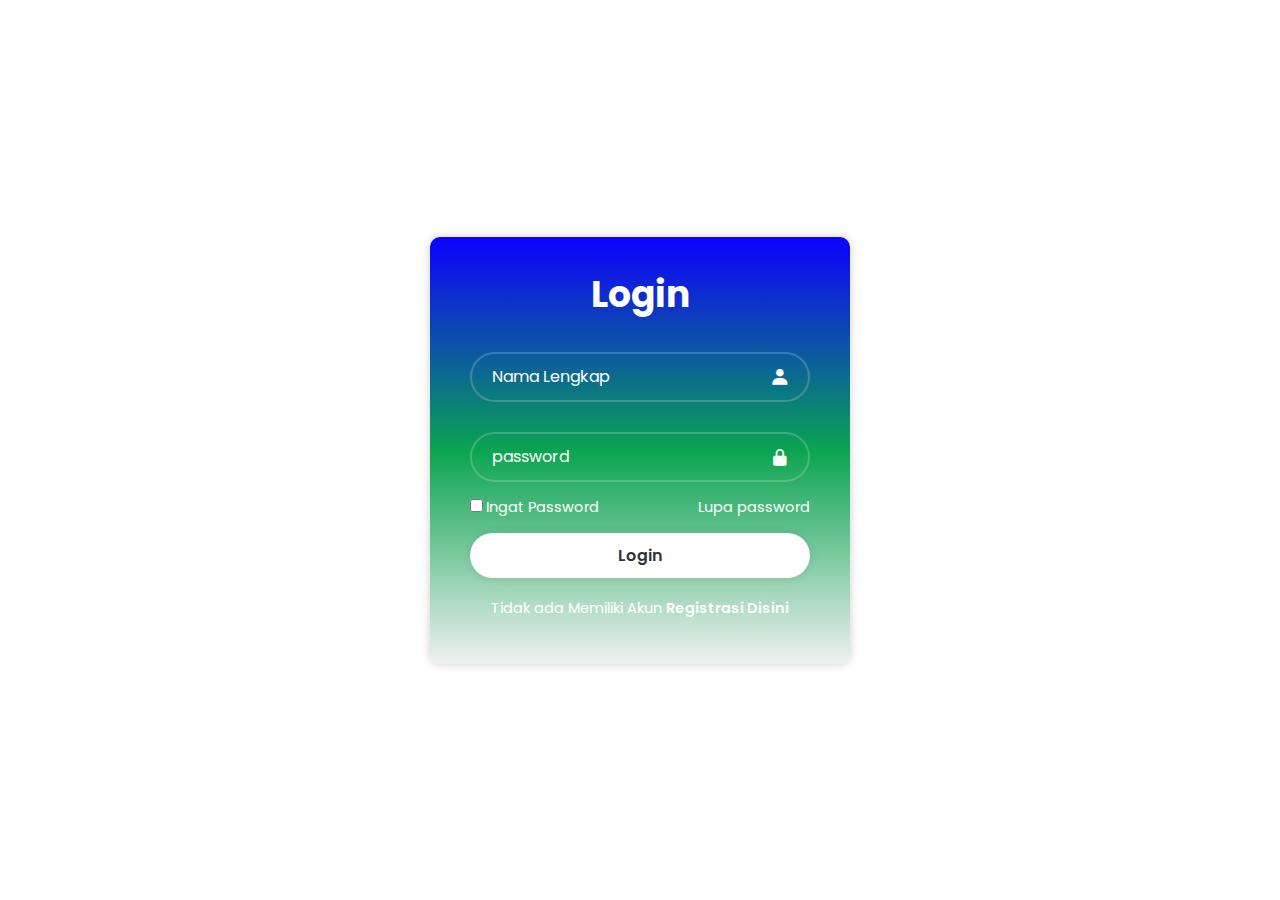
<file: bikinlagi/index.html>
<!DOCTYPE html>
<html lang="en">
<head>
    <meta charset="UTF-8">
    <meta name="viewport" content="width=device-width, initial-scale=1.0">
    <title>Document</title>
    <link rel="stylesheet" href="style.css">
    <link href='https://unpkg.com/boxicons@2.1.4/css/boxicons.min.css' rel='stylesheet'>
</head>
<body>
    <div class="wrapper">
        <form action="">
            <h1>Login</h1>
            <div class="input-box">
                <input type="text" placeholder="Nama Lengkap"
                required>
                <i class='bx bxs-user'></i>
            </div>
            <div class="input-box">
                <input type="password" placeholder="password"
                required>
                <i class='bx bxs-lock-alt' ></i>
            </div>

            <div class="ingat-lupa">
                <label>
                    <input type="checkbox" name="" id="">Ingat Password
                </label>
                    <a href="#">Lupa password</a>
            </div>

            <button type="submit" class="btn">Login</button>

            <div class="registrasi-link">
                <P>Tidak ada Memiliki Akun
                    <a href="http://localhost/bikinlagi/index1.html">Registrasi Disini</a></P>
            </div>
        </form>
    </div>
</body>
</html>
</file>
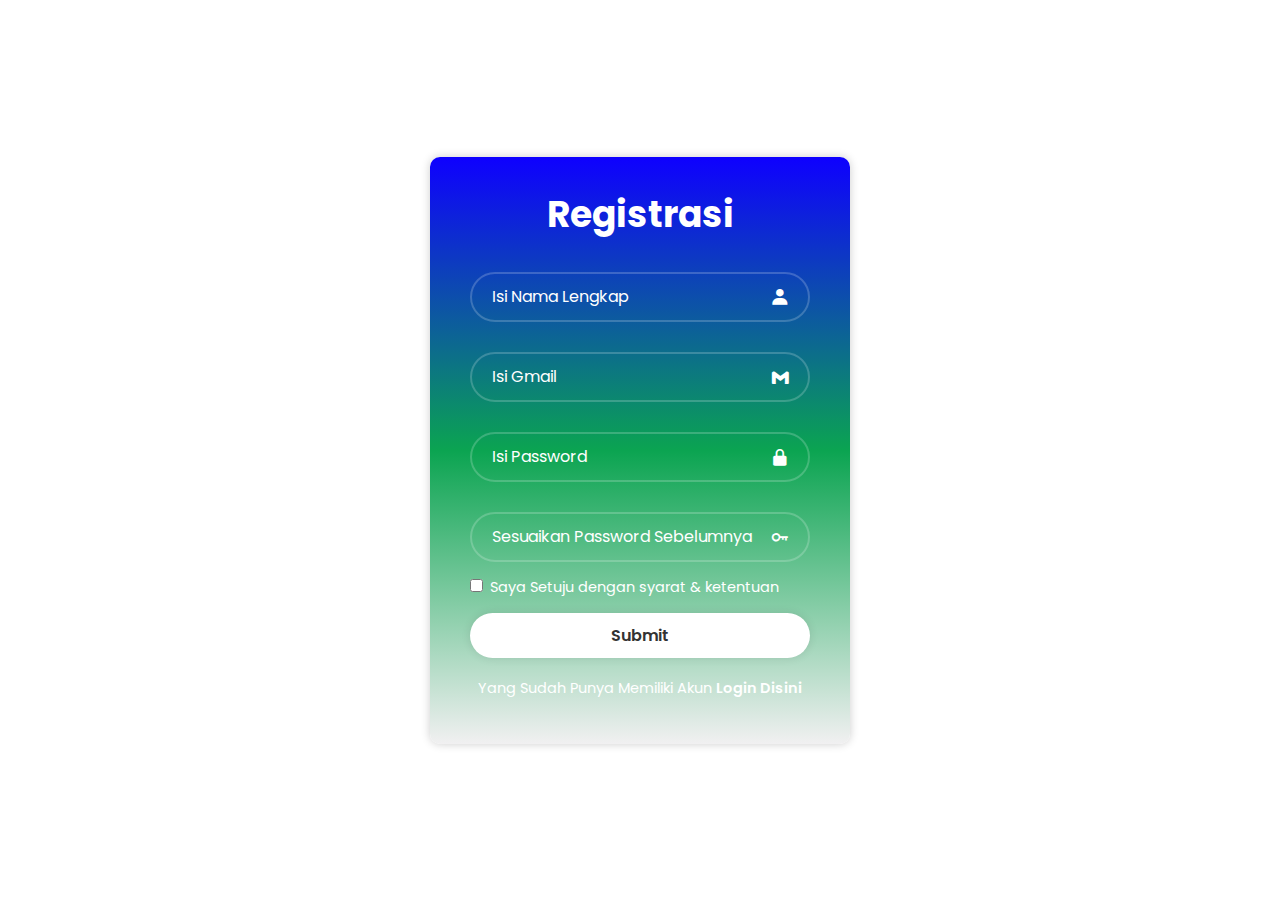
<file: bikinlagi/index1.html>
<!DOCTYPE html>
<html lang="en">
<head>
    <meta charset="UTF-8">
    <meta name="viewport" content="width=device-width, initial-scale=1.0">
    <title>Document</title>
    <link rel="stylesheet" href="style.css">
    <link href='https://unpkg.com/boxicons@2.1.4/css/boxicons.min.css' rel='stylesheet'>
</head>
<body>
    <div class="wrapper">
        <form action="">
            <h1>Registrasi</h1>
            <div class="input-box">
                <input type="text" placeholder="Isi Nama Lengkap"
                required>
                <i class='bx bxs-user'></i>
            </div>
            <div class="input-box">
                <input type="text" placeholder="Isi Gmail"
                required>
                <i class='bx bxl-gmail'></i>
            </div>
            <div class="input-box">
                <input type="password" placeholder="Isi Password"
                required>
                <i class='bx bxs-lock-alt' ></i>
            </div>
            <div class="input-box">
                <input type="password" placeholder="Sesuaikan Password Sebelumnya"
                required>
                <i class='bx bx-key'></i>
            </div>

            <div class="ingat-lupa">
                <label>
                    <input type="checkbox" name="" id="">
                    Saya Setuju dengan syarat & ketentuan
                </label>
            </div>

            <button type="submit" class="btn">Submit</button>

            <div class="registrasi-link">
                <P>Yang Sudah Punya Memiliki Akun
                    <a href="http://localhost/bikinlagi/index.html">Login Disini</a></P>
            </div>
        </form>
    </div>
</body>
</html>
</file>
<file: bikinlagi/style.css>
@import url('https://fonts.googleapis.com/css2?family=Poppins:ital,wght@0,100;0,200;1,300;1,400;1,500;1,600;1,700;1,800;1,900&display=swap');

* {
    margin: 0;
    padding: 0;
    box-sizing: border-box;
    font-family: "Poppins", sans-serif;
}

body{
    display: flex;
    justify-content: center;
    align-items: center;
    min-height: 100vh;
    background: url("http://www.smkmutucikampek.sch.id/wp-content/uploads/2022/08/WhatsApp-Image-2022-08-23-at-14.13.04.jpeg") no-repeat;
    background-size: cover;
    background-position: center;
}

.wrapper{
    width: 420px;
    background: rgb(14,0,255);
    background: linear-gradient(180deg, rgba(14,0,255,1) 0%, rgba(11,164,81,1) 50%, rgba(241,240,241,1) 100%);
    box-shadow: 0 0 10px rgba( 0, 0, 0, .2);
    color: #fff;
    border-radius: 10px;
    padding: 30px 40px;
}

.wrapper h1{
    font-size: 36px;
    text-align: center;
}

.wrapper .input-box{
    position: relative;
    width: 100%;
    height: 50px;
    margin: 30px 0;
}

.input-box input{
    width: 100%;
    height: 100%;
    background: transparent;
    border:none;
    outline: none;
    border:2px solid rgba(255, 255, 255, .2);
    border-radius: 40px;
    font-size: 16px;
    color: #fff;
    padding: 20px 45px 20px 20px;
}

.input-box input::placeholder{
    color:#FFF;
}

.input-box i {
    position: absolute;
    right: 20px;
    top:50%;
    transform: translateY(-50%);
    font-size: 20px;
}

.wrapper .ingat-lupa {
    display: flex;
    justify-content: space-between;
    font-size: 14.5px;
    margin: -15px 0 15px;
}

.ingat-lupa label input{
    accent-color: #fff;
    margin-right: 3px;
}

.ingat-lupa a{
    color: #fff;
    text-decoration: none;
}
.ingat-lupa a:hover{
    text-decoration: underline;
}
.wrapper .btn{
    width: 100%;
    height: 45px;
    background: #fff;
    border:none;
    outline: none;
    border-radius: 40px;
    box-shadow: 0 0 10px rgba( 0, 0, 0, .1);
    cursor: pointer;
    font-size: 16px;
    color :#333;
    font-weight: 600;
}

.wrapper .registrasi-link{
    font-size: 14.5px;
    text-align: center;
    margin: 20px 0 15px;
}

.registrasi-link p a{
    color: #fff;
    text-decoration: none;
    font-weight: 600;
}

.registrasi-link p a:hover{
    text-decoration: underline;
}
</file>
